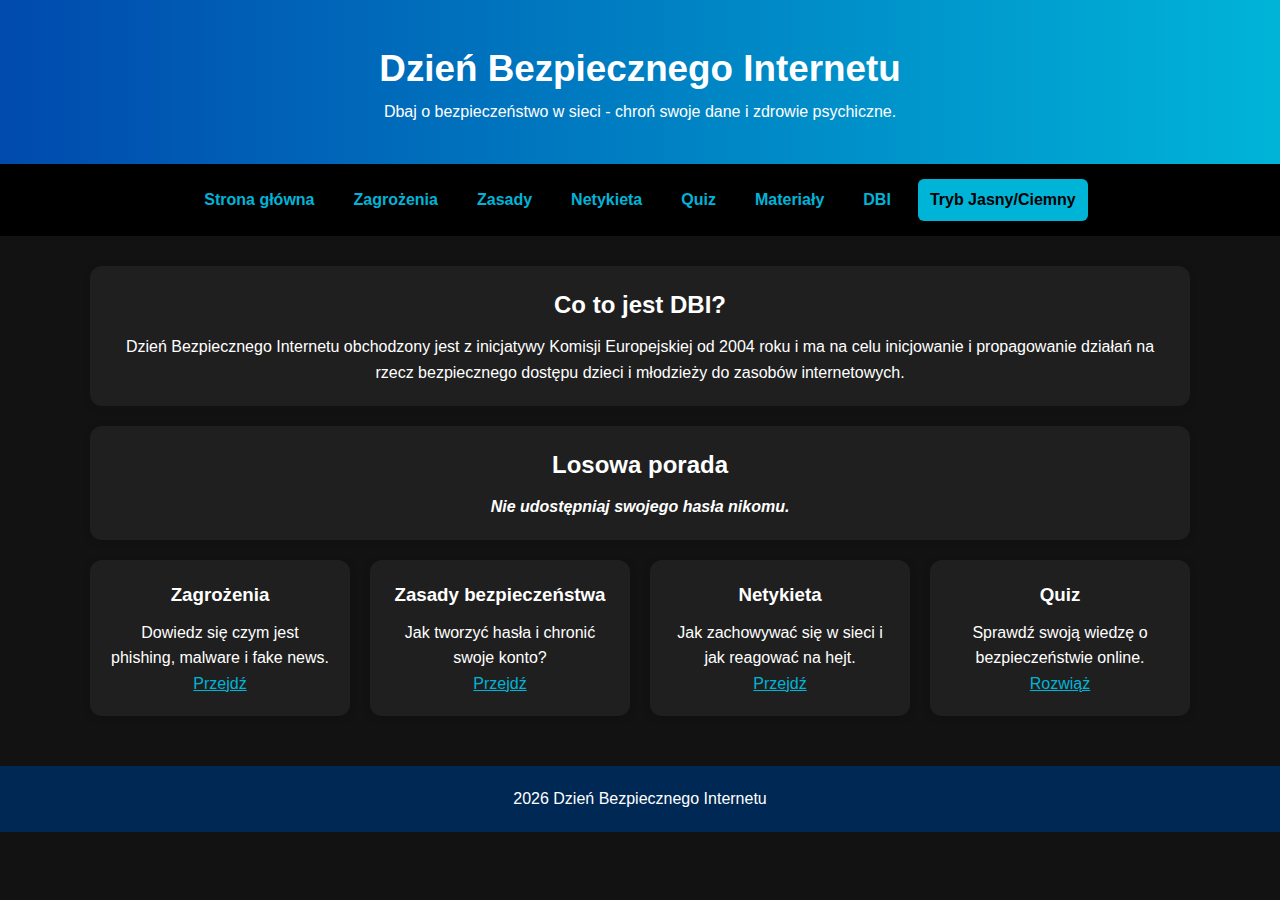
<file: Index.html>
<!DOCTYPE html>
<html lang="pl">
<head>
  <meta charset="UTF-8" />
  <meta name="viewport" content="width=device-width, initial-scale=1.0" />
  <title>Dzień Bezpiecznego Internetu</title>
  <link rel="stylesheet" href="style.css" />
</head>

<body class="dark">

  <header class="header">
    <h1>Dzień Bezpiecznego Internetu</h1>
    <p>Dbaj o bezpieczeństwo w sieci - chroń swoje dane i zdrowie psychiczne.</p>
  </header>

  <nav class="nav">
    <a href="index.html">Strona główna</a>
    <a href="zagrozenia.html">Zagrożenia</a>
    <a href="zasady.html">Zasady</a>
    <a href="netykieta.html">Netykieta</a>
    <a href="quiz.html">Quiz</a>
    <a href="materialy.html">Materiały</a>
    <a href="https://www.saferinternet.pl/dbi/o-dbi.html">DBI</a>

    <button id="dlmode" onclick="dlmode()">Tryb Jasny/Ciemny</button>
  </nav>

  <main class="main">

    <section class="sekcja">
      <h2>Co to jest DBI?</h2>
      <p>
        Dzień Bezpiecznego Internetu obchodzony jest z inicjatywy Komisji Europejskiej od 2004 roku i ma na celu inicjowanie i propagowanie
        działań na rzecz bezpiecznego dostępu dzieci i młodzieży do zasobów internetowych.
      </p>
    </section>

    <section class="sekcja">
      <h2>Losowa porada</h2>
      <b><i><p id="porada">porada</p></i></b>
    </section>

    <section class="uklad">
      <div class="sekcja">
        <h3>Zagrożenia</h3>
        <p>Dowiedz się czym jest phishing, malware i fake news.</p>
        <a class="link" href="zagrozenia.html">Przejdź</a>
      </div>

      <div class="sekcja">
        <h3>Zasady bezpieczeństwa</h3>
        <p>Jak tworzyć hasła i chronić swoje konto?</p>
        <a class="link" href="zasady.html">Przejdź</a>
      </div>

      <div class="sekcja">
        <h3>Netykieta</h3>
        <p>Jak zachowywać się w sieci i jak reagować na hejt.</p>
        <a class="link" href="netykieta.html">Przejdź</a>
      </div>

      <div class="sekcja">
        <h3>Quiz</h3>
        <p>Sprawdź swoją wiedzę o bezpieczeństwie online.</p>
        <a class="link" href="quiz.html">Rozwiąż</a>
      </div>
    </section>

  </main>

  <footer class="footer">
    <p>2026 Dzień Bezpiecznego Internetu</p>
  </footer>

  <script>

    //porada dnia
    const porady = [
      "Nie klikaj podejrzanych linków w wiadomościach.",
      "Stosuj uwierzytelnianie dwuetapowe (2FA).",
      "Nie udostępniaj swojego hasła nikomu.",
      "Sprawdzaj czy strona ma kłódkę HTTPS.",
      "Nie pobieraj plików z nieznanych źródeł.",
      "Uważaj na fake news - sprawdzaj źródła informacji.",
      "Nie podawaj danych osobowych obcym osobom.",
      "Regularnie instaluj aktualizacje systemu operacyjnego, przeglądarek i aplikacji",
      "Nie pozostawiaj telefonu, tabletu ani komputera bez nadzoru i ustaw blokadę ekranu",
      "Używaj programów antywirusowych i firewall",
      "Regularnie twórz kopie zapasowe ważnych danych"
    ];

    const poradaElement = document.getElementById("porada");
    const losowaPorada = porady[Math.floor(Math.random() * porady.length)];
    poradaElement.textContent = losowaPorada;

    //darkmode
    function dlmode(){
        document.body.classList.toggle("dark");
        const button = document.getElementById("dlmode");

        if (document.body.classList.contains("dark")){
            button.textContent = "Tryb jasny";
        }
        else {
            button.textContent = "Tryb ciemny";
        }
    }
  </script>

</body>

</html>
</file>
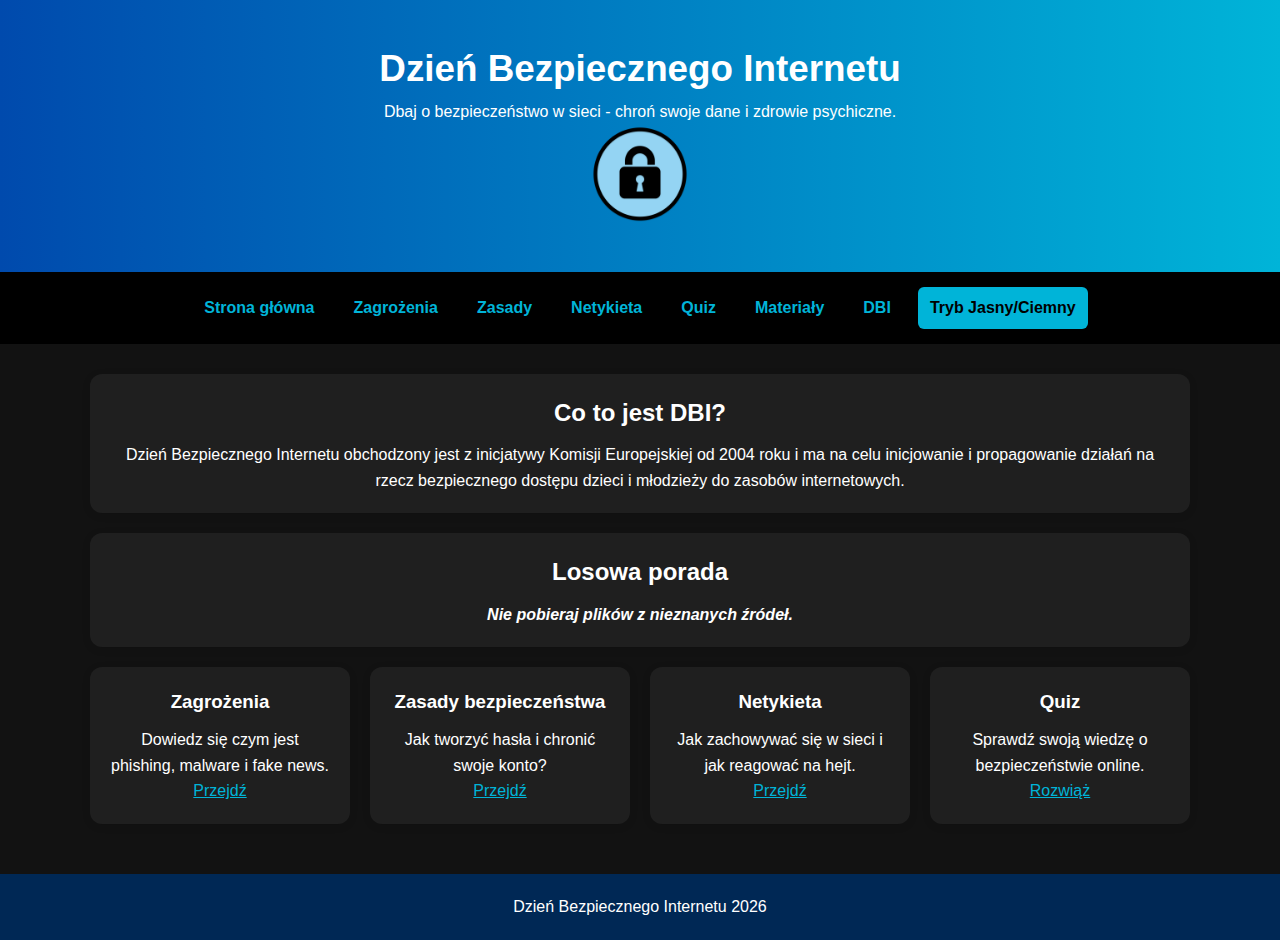
<file: index.html>
<!DOCTYPE html>
<html lang="pl">
<head>
  <meta charset="UTF-8" />
  <meta name="viewport" content="width=device-width, initial-scale=1.0" />
  <title>Dzień Bezpiecznego Internetu</title>
  <link rel="stylesheet" href="style.css" />
</head>

<body class="dark">

  <header class="header">
    <h1>Dzień Bezpiecznego Internetu</h1>
    <p>Dbaj o bezpieczeństwo w sieci - chroń swoje dane i zdrowie psychiczne.</p>
    <img src="lock.png" alt="lock" width="100px" height="100px">
  </header>

  <nav class="nav">
    <a href="index.html">Strona główna</a>
    <a href="zagrozenia.html">Zagrożenia</a>
    <a href="zasady.html">Zasady</a>
    <a href="netykieta.html">Netykieta</a>
    <a href="quiz.html">Quiz</a>
    <a href="materialy.html">Materiały</a>
    <a href="https://www.saferinternet.pl/dbi/o-dbi.html">DBI</a>

    <button id="dlmode" onclick="dlmode()">Tryb Jasny/Ciemny</button>
  </nav>

  <main class="main">

    <section class="sekcja">
      <h2>Co to jest DBI?</h2>
      <p>
        Dzień Bezpiecznego Internetu obchodzony jest z inicjatywy Komisji Europejskiej od 2004 roku i ma na celu inicjowanie i propagowanie
        działań na rzecz bezpiecznego dostępu dzieci i młodzieży do zasobów internetowych.
      </p>
    </section>

    <section class="sekcja">
      <h2>Losowa porada</h2>
      <b><i><p id="porada">porada</p></i></b>
    </section>

    <section class="uklad">
      <div class="sekcja">
        <h3>Zagrożenia</h3>
        <p>Dowiedz się czym jest phishing, malware i fake news.</p>
        <a class="link" href="zagrozenia.html">Przejdź</a>
      </div>

      <div class="sekcja">
        <h3>Zasady bezpieczeństwa</h3>
        <p>Jak tworzyć hasła i chronić swoje konto?</p>
        <a class="link" href="zasady.html">Przejdź</a>
      </div>

      <div class="sekcja">
        <h3>Netykieta</h3>
        <p>Jak zachowywać się w sieci i jak reagować na hejt.</p>
        <a class="link" href="netykieta.html">Przejdź</a>
      </div>

      <div class="sekcja">
        <h3>Quiz</h3>
        <p>Sprawdź swoją wiedzę o bezpieczeństwie online.</p>
        <a class="link" href="quiz.html">Rozwiąż</a>
      </div>
    </section>

  </main>

  <footer class="footer">
    <p>Dzień Bezpiecznego Internetu 2026</p>
  </footer>

  <script>

    //porada dnia
    const porady = [
      "Nie klikaj podejrzanych linków w wiadomościach.",
      "Stosuj uwierzytelnianie dwuetapowe (2FA).",
      "Nie udostępniaj swojego hasła nikomu.",
      "Sprawdzaj czy strona ma kłódkę HTTPS.",
      "Nie pobieraj plików z nieznanych źródeł.",
      "Uważaj na fake news - sprawdzaj źródła informacji.",
      "Nie podawaj danych osobowych obcym osobom.",
      "Regularnie instaluj aktualizacje systemu operacyjnego, przeglądarek i aplikacji",
      "Nie pozostawiaj telefonu, tabletu ani komputera bez nadzoru i ustaw blokadę ekranu",
      "Używaj programów antywirusowych i firewall",
      "Regularnie twórz kopie zapasowe ważnych danych"
    ];

    const poradaElement = document.getElementById("porada");
    const losowaPorada = porady[Math.floor(Math.random() * porady.length)];
    poradaElement.textContent = losowaPorada;

    //darkmode
    function dlmode(){
        document.body.classList.toggle("dark");
        const button = document.getElementById("dlmode");

        if (document.body.classList.contains("dark")){
            button.textContent = "Tryb jasny";
        }
        else {
            button.textContent = "Tryb ciemny";
        }
    }
  </script>

</body>
</html>
</file>
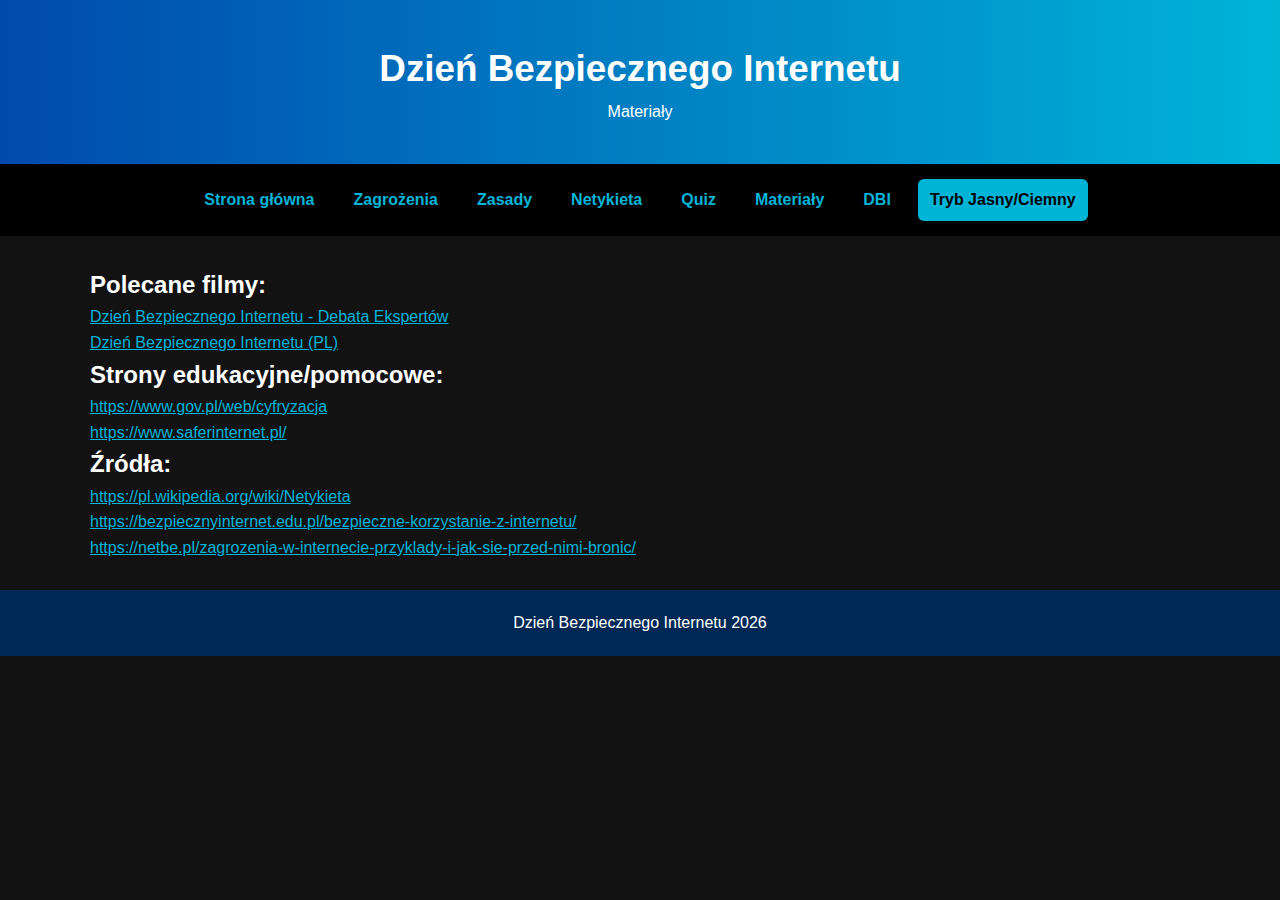
<file: materialy.html>
<!DOCTYPE html>
<html lang="pl">
<head>
  <meta charset="UTF-8" />
  <meta name="viewport" content="width=device-width, initial-scale=1.0" />
  <title>Dzień Bezpiecznego Internetu</title>
  <link rel="stylesheet" href="style.css" />
</head>

<body class="dark">

  <header class="header">
    <h1>Dzień Bezpiecznego Internetu</h1>
    <p>Materiały</p>
  </header>

  <nav class="nav">
    <a href="index.html">Strona główna</a>
    <a href="zagrozenia.html">Zagrożenia</a>
    <a href="zasady.html">Zasady</a>
    <a href="netykieta.html">Netykieta</a>
    <a href="quiz.html">Quiz</a>
    <a href="materialy.html">Materiały</a>
    <a href="https://www.saferinternet.pl/dbi/o-dbi.html">DBI</a>
    <button id="dlmode" onclick="dlmode()">Tryb Jasny/Ciemny</button>
  </nav>

    <main class="main">
        
      <section class="sekcjazrodla">
        <h2>Polecane filmy:</h2>
        <a href="https://www.youtube.com/watch?v=_OgVH2-SxvQ">Dzień Bezpiecznego Internetu - Debata Ekspertów</a><br>
        <a href="https://www.youtube.com/watch?v=UoL0qexq6uw">Dzień Bezpiecznego Internetu (PL)</a>
      </section>

      <section class="sekcjazrodla">
        <h2>Strony edukacyjne/pomocowe:</h2>
        <a href="https://www.gov.pl/web/cyfryzacja">https://www.gov.pl/web/cyfryzacja</a><br>
        <a href="https://www.saferinternet.pl/">https://www.saferinternet.pl/</a>
      </section>

      <section class="sekcjazrodla">
        <h2>Źródła:</h2>
        <a href="https://pl.wikipedia.org/wiki/Netykieta">https://pl.wikipedia.org/wiki/Netykieta</a><br>
        <a href="https://bezpiecznyinternet.edu.pl/bezpieczne-korzystanie-z-internetu/">https://bezpiecznyinternet.edu.pl/bezpieczne-korzystanie-z-internetu/</a><br>
        <a href="https://netbe.pl/zagrozenia-w-internecie-przyklady-i-jak-sie-przed-nimi-bronic/">https://netbe.pl/zagrozenia-w-internecie-przyklady-i-jak-sie-przed-nimi-bronic/</a>
      </section>

    </main>

  <footer class="footer">
    <p>Dzień Bezpiecznego Internetu 2026</p>
  </footer>

    <script>
      //darkmode
    function dlmode(){
        document.body.classList.toggle("dark");
        const button = document.getElementById("dlmode");

        if (document.body.classList.contains("dark")){
            button.textContent = "Tryb jasny";
        }
        else {
            button.textContent = "Tryb ciemny";
        }
    }
  </script>

</body>
</html>
</file>
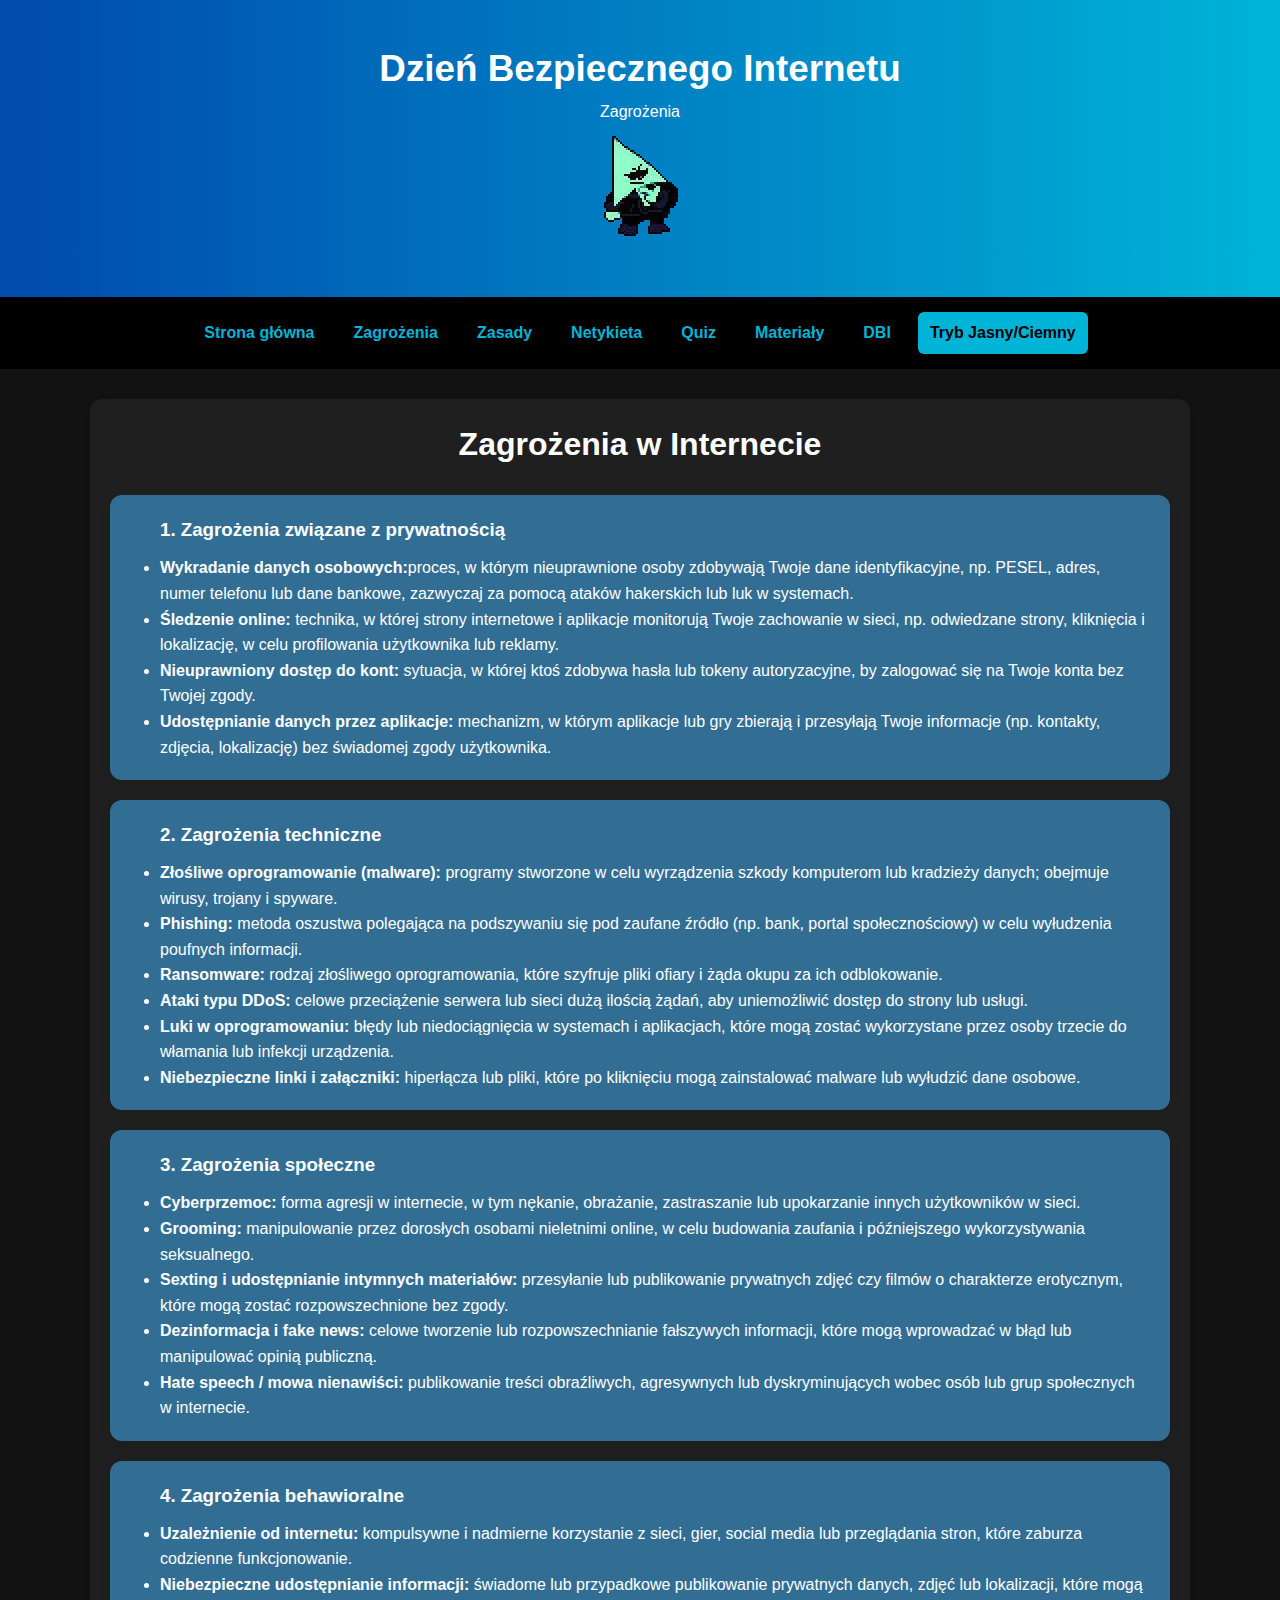
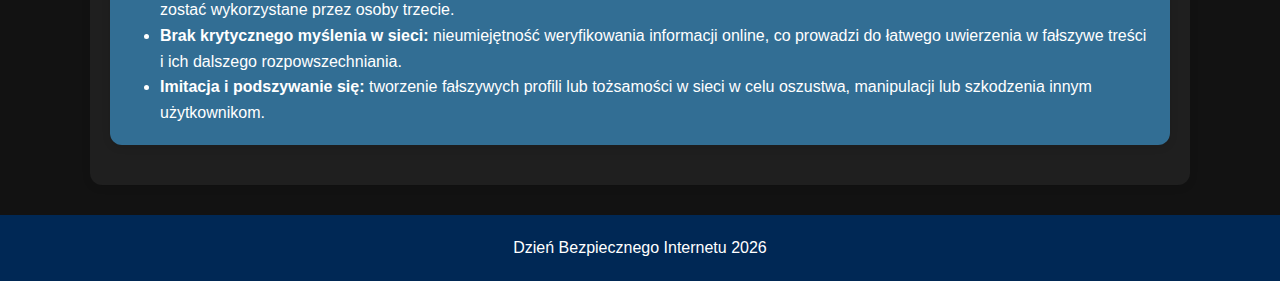
<file: zagrozenia.html>
<!DOCTYPE html>
<html lang="pl">
<head>
  <meta charset="UTF-8" />
  <meta name="viewport" content="width=device-width, initial-scale=1.0" />
  <title>Dzień Bezpiecznego Internetu</title>
  <link rel="stylesheet" href="style.css" />
</head>

<body class="dark">

  <header class="header">
    <h1>Dzień Bezpiecznego Internetu</h1>
    <p>Zagrożenia</p>
    <img src="hecker.png" alt="hecker" class="hecker">
  </header>

  <nav class="nav">
    <a href="index.html">Strona główna</a>
    <a href="zagrozenia.html">Zagrożenia</a>
    <a href="zasady.html">Zasady</a>
    <a href="netykieta.html">Netykieta</a>
    <a href="quiz.html">Quiz</a>
    <a href="materialy.html">Materiały</a>
    <a href="https://www.saferinternet.pl/dbi/o-dbi.html">DBI</a>
    <button id="dlmode" onclick="dlmode()">Tryb Jasny/Ciemny</button>
  </nav>

  <main class="main">

    <section class="sekcja">
      <h1>Zagrożenia w Internecie</h1><br>
      
      <section class="sekcjazagrozen">
        <h3>1. Zagrożenia związane z prywatnością</h3>
        <ul>
          <li><strong>Wykradanie danych osobowych:</strong>proces, w którym nieuprawnione osoby zdobywają Twoje dane identyfikacyjne, np. PESEL, adres, numer telefonu lub dane bankowe, zazwyczaj za pomocą ataków hakerskich lub luk w systemach.</li>
          <li><strong>Śledzenie online:</strong> technika, w której strony internetowe i aplikacje monitorują Twoje zachowanie w sieci, np. odwiedzane strony, kliknięcia i lokalizację, w celu profilowania użytkownika lub reklamy.</li>
          <li><strong>Nieuprawniony dostęp do kont:</strong> sytuacja, w której ktoś zdobywa hasła lub tokeny autoryzacyjne, by zalogować się na Twoje konta bez Twojej zgody.</li>
          <li><strong>Udostępnianie danych przez aplikacje:</strong> mechanizm, w którym aplikacje lub gry zbierają i przesyłają Twoje informacje (np. kontakty, zdjęcia, lokalizację) bez świadomej zgody użytkownika.</li>
        </ul>
      </section>

      <section class="sekcjazagrozen">
        <h3>2. Zagrożenia techniczne</h3>
        <ul>
          <li><strong>Złośliwe oprogramowanie (malware):</strong> programy stworzone w celu wyrządzenia szkody komputerom lub kradzieży danych; obejmuje wirusy, trojany i spyware.</li>
          <li><strong>Phishing:</strong> metoda oszustwa polegająca na podszywaniu się pod zaufane źródło (np. bank, portal społecznościowy) w celu wyłudzenia poufnych informacji.</li>
          <li><strong>Ransomware:</strong> rodzaj złośliwego oprogramowania, które szyfruje pliki ofiary i żąda okupu za ich odblokowanie.</li>
          <li><strong>Ataki typu DDoS:</strong> celowe przeciążenie serwera lub sieci dużą ilością żądań, aby uniemożliwić dostęp do strony lub usługi.</li>
          <li><strong>Luki w oprogramowaniu:</strong> błędy lub niedociągnięcia w systemach i aplikacjach, które mogą zostać wykorzystane przez osoby trzecie do włamania lub infekcji urządzenia.</li>
          <li><strong>Niebezpieczne linki i załączniki:</strong> hiperłącza lub pliki, które po kliknięciu mogą zainstalować malware lub wyłudzić dane osobowe.</li>
        </ul>
      </section>

      <section class="sekcjazagrozen">
        <h3>3. Zagrożenia społeczne</h3>
        <ul>
          <li><strong>Cyberprzemoc:</strong> forma agresji w internecie, w tym nękanie, obrażanie, zastraszanie lub upokarzanie innych użytkowników w sieci.</li>
          <li><strong>Grooming:</strong> manipulowanie przez dorosłych osobami nieletnimi online, w celu budowania zaufania i późniejszego wykorzystywania seksualnego.</li>
          <li><strong>Sexting i udostępnianie intymnych materiałów:</strong> przesyłanie lub publikowanie prywatnych zdjęć czy filmów o charakterze erotycznym, które mogą zostać rozpowszechnione bez zgody.</li>
          <li><strong>Dezinformacja i fake news:</strong> celowe tworzenie lub rozpowszechnianie fałszywych informacji, które mogą wprowadzać w błąd lub manipulować opinią publiczną.</li>
          <li><strong>Hate speech / mowa nienawiści:</strong> publikowanie treści obraźliwych, agresywnych lub dyskryminujących wobec osób lub grup społecznych w internecie.</li>
        </ul>
      </section>

      <section class="sekcjazagrozen">
        <h3>4. Zagrożenia behawioralne</h3>
        <ul>
          <li><strong>Uzależnienie od internetu:</strong> kompulsywne i nadmierne korzystanie z sieci, gier, social media lub przeglądania stron, które zaburza codzienne funkcjonowanie.</li>
          <li><strong>Niebezpieczne udostępnianie informacji:</strong> świadome lub przypadkowe publikowanie prywatnych danych, zdjęć lub lokalizacji, które mogą zostać wykorzystane przez osoby trzecie.</li>
          <li><strong>Brak krytycznego myślenia w sieci:</strong> nieumiejętność weryfikowania informacji online, co prowadzi do łatwego uwierzenia w fałszywe treści i ich dalszego rozpowszechniania.</li>
          <li><strong>Imitacja i podszywanie się:</strong> tworzenie fałszywych profili lub tożsamości w sieci w celu oszustwa, manipulacji lub szkodzenia innym użytkownikom.</li>
        </ul>
      </section>
      
    </section>

  </main>

  <footer class="footer">
    <p>Dzień Bezpiecznego Internetu 2026</p>
  </footer>

    <script>
      //darkmode
    function dlmode(){
        document.body.classList.toggle("dark");
        const button = document.getElementById("dlmode");

        if (document.body.classList.contains("dark")){
            button.textContent = "Tryb jasny";
        }
        else {
            button.textContent = "Tryb ciemny";
        }
    }
  </script>

</body>
</html>
</file>
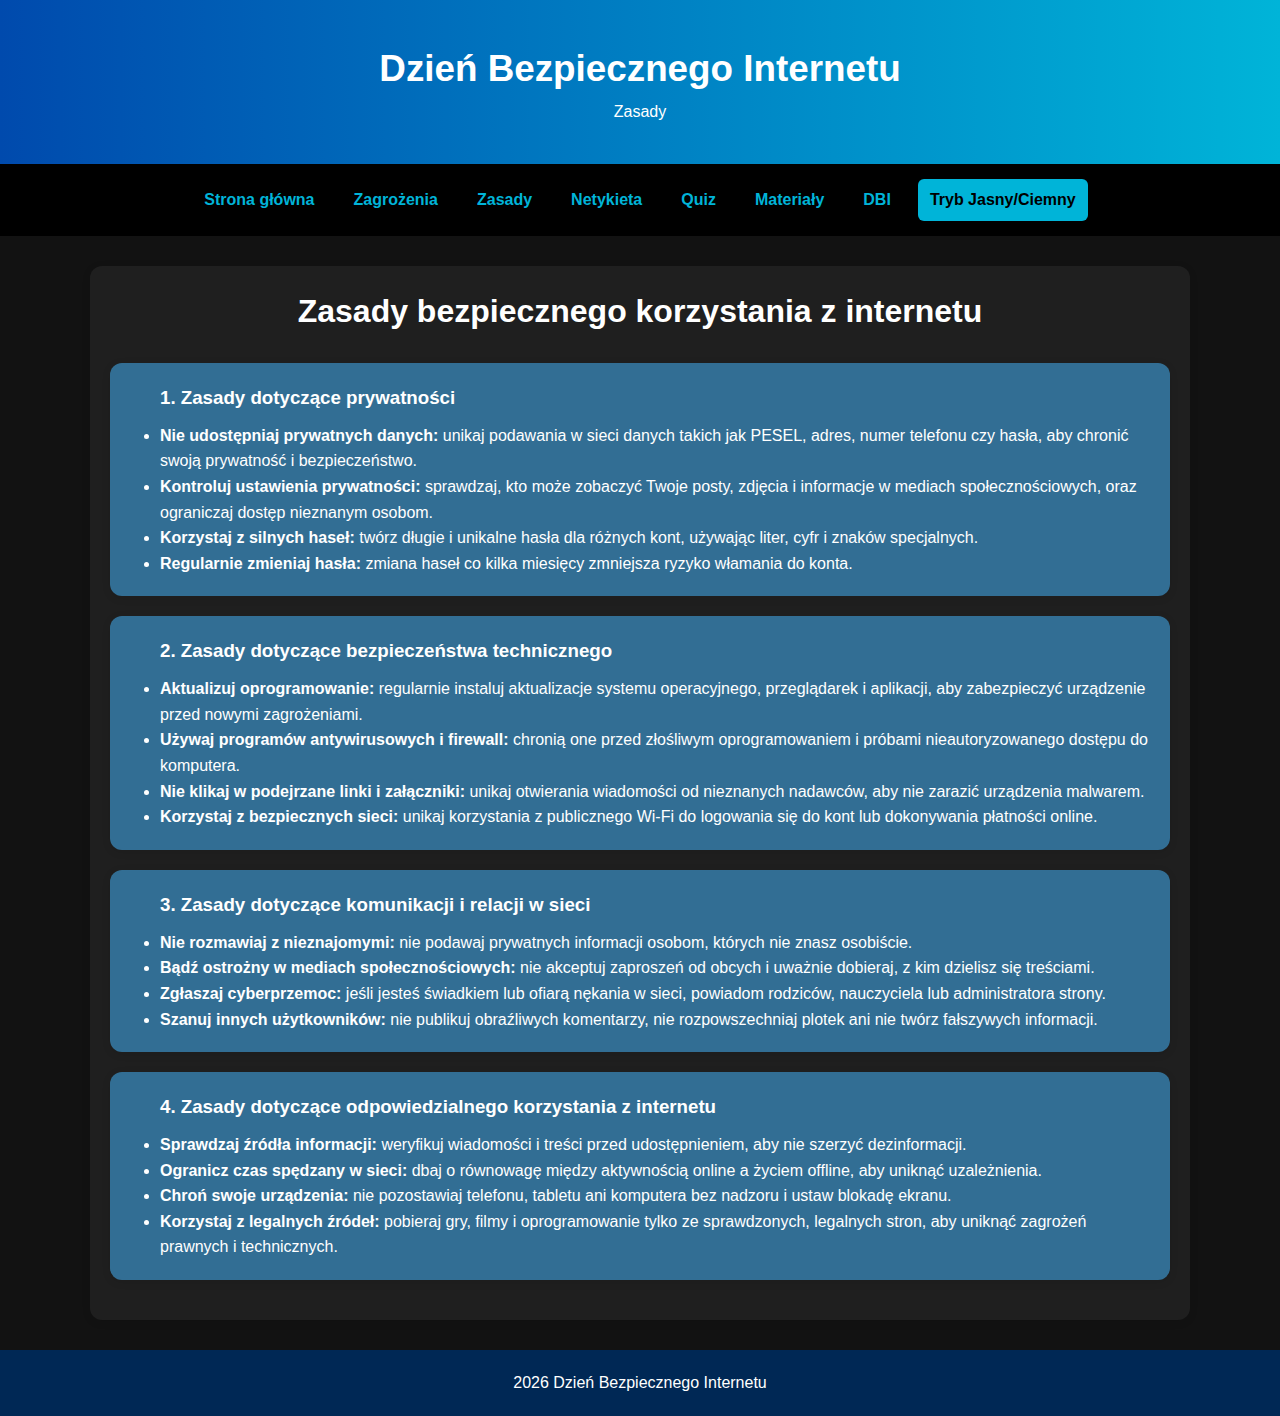
<file: zasady.html>
<!DOCTYPE html>
<html lang="pl">
<head>
  <meta charset="UTF-8" />
  <meta name="viewport" content="width=device-width, initial-scale=1.0" />
  <title>Dzień Bezpiecznego Internetu</title>
  <link rel="stylesheet" href="style.css" />
</head>

<body class="dark">

  <header class="header">
    <h1>Dzień Bezpiecznego Internetu</h1>
    <p>Zasady</p>
  </header>

  <nav class="nav">
    <a href="index.html">Strona główna</a>
    <a href="zagrozenia.html">Zagrożenia</a>
    <a href="zasady.html">Zasady</a>
    <a href="netykieta.html">Netykieta</a>
    <a href="quiz.html">Quiz</a>
    <a href="materialy.html">Materiały</a>
    <a href="https://www.saferinternet.pl/dbi/o-dbi.html">DBI</a>
    <button id="dlmode" onclick="dlmode()">Tryb Jasny/Ciemny</button>
  </nav>

  <main class="main">

    <section class="sekcja">
      <h1>Zasady bezpiecznego korzystania z internetu</h1><br>

      <section class="sekcjazasad">
        <h3>1. Zasady dotyczące prywatności</h3>
        <ul>
          <li><strong>Nie udostępniaj prywatnych danych:</strong> unikaj podawania w sieci danych takich jak PESEL, adres, numer telefonu czy hasła, aby chronić swoją prywatność i bezpieczeństwo.</li>
          <li><strong>Kontroluj ustawienia prywatności:</strong> sprawdzaj, kto może zobaczyć Twoje posty, zdjęcia i informacje w mediach społecznościowych, oraz ograniczaj dostęp nieznanym osobom.</li>
          <li><strong>Korzystaj z silnych haseł:</strong> twórz długie i unikalne hasła dla różnych kont, używając liter, cyfr i znaków specjalnych.</li>
          <li><strong>Regularnie zmieniaj hasła:</strong> zmiana haseł co kilka miesięcy zmniejsza ryzyko włamania do konta.</li>
        </ul>
      </section>

      <section class="sekcjazasad">
        <h3>2. Zasady dotyczące bezpieczeństwa technicznego</h3>
        <ul>
          <li><strong>Aktualizuj oprogramowanie:</strong> regularnie instaluj aktualizacje systemu operacyjnego, przeglądarek i aplikacji, aby zabezpieczyć urządzenie przed nowymi zagrożeniami.</li>
          <li><strong>Używaj programów antywirusowych i firewall:</strong> chronią one przed złośliwym oprogramowaniem i próbami nieautoryzowanego dostępu do komputera.</li>
          <li><strong>Nie klikaj w podejrzane linki i załączniki:</strong> unikaj otwierania wiadomości od nieznanych nadawców, aby nie zarazić urządzenia malwarem.</li>
          <li><strong>Korzystaj z bezpiecznych sieci:</strong> unikaj korzystania z publicznego Wi-Fi do logowania się do kont lub dokonywania płatności online.</li>
        </ul>
      </section>

      <section class="sekcjazasad">
        <h3>3. Zasady dotyczące komunikacji i relacji w sieci</h3>
        <ul>
          <li><strong>Nie rozmawiaj z nieznajomymi:</strong> nie podawaj prywatnych informacji osobom, których nie znasz osobiście.</li>
          <li><strong>Bądź ostrożny w mediach społecznościowych:</strong> nie akceptuj zaproszeń od obcych i uważnie dobieraj, z kim dzielisz się treściami.</li>
          <li><strong>Zgłaszaj cyberprzemoc:</strong> jeśli jesteś świadkiem lub ofiarą nękania w sieci, powiadom rodziców, nauczyciela lub administratora strony.</li>
          <li><strong>Szanuj innych użytkowników:</strong> nie publikuj obraźliwych komentarzy, nie rozpowszechniaj plotek ani nie twórz fałszywych informacji.</li>
        </ul>
      </section>

      <section class="sekcjazasad">
        <h3>4. Zasady dotyczące odpowiedzialnego korzystania z internetu</h3>
        <ul>
          <li><strong>Sprawdzaj źródła informacji:</strong> weryfikuj wiadomości i treści przed udostępnieniem, aby nie szerzyć dezinformacji.</li>
          <li><strong>Ogranicz czas spędzany w sieci:</strong> dbaj o równowagę między aktywnością online a życiem offline, aby uniknąć uzależnienia.</li>
          <li><strong>Chroń swoje urządzenia:</strong> nie pozostawiaj telefonu, tabletu ani komputera bez nadzoru i ustaw blokadę ekranu.</li>
          <li><strong>Korzystaj z legalnych źródeł:</strong> pobieraj gry, filmy i oprogramowanie tylko ze sprawdzonych, legalnych stron, aby uniknąć zagrożeń prawnych i technicznych.</li>
        </ul>
      </section>

    </section>

  </main>




  <footer class="footer">
    <p>2026 Dzień Bezpiecznego Internetu</p>
  </footer>

    <script>
      //darkmode
    function dlmode(){
        document.body.classList.toggle("dark");
        const button = document.getElementById("dlmode");

        if (document.body.classList.contains("dark")){
            button.textContent = "Tryb jasny";
        }
        else {
            button.textContent = "Tryb ciemny";
        }
    }
  </script>

</body>

</html>
</file>
<file: style.css>
*{
  margin: 0;
  padding: 0;
  box-sizing: border-box;
  font-family: Arial, sans-serif;
}

body{
  background: #f3f6fb;
  color: #222;
  line-height: 1.6;
}

.header{
  background: linear-gradient(90deg, #004aad, #00b4d8);
  color: white;
  text-align: center;
  padding: 40px 20px;
}

.header h1{
  font-size: 2.3rem;
}

.nav{
  background: #002855;
  padding: 15px;
  display: flex;
  justify-content: center;
  flex-wrap: wrap;
  gap: 15px;
}

.nav a{
  color: white;
  text-decoration: none;
  font-weight: bold;
  padding: 8px 12px;
  border-radius: 6px;
  transition: 0.3s;
}

.nav a:hover{
  background: rgba(255, 255, 255, 0.2);
}

.nav button{
  background: #00b4d8;
  border: none;
  padding: 8px 12px;
  border-radius: 6px;
  cursor: pointer;
  font-size: 1rem;
  font-weight: bold;
}

.main{
  width: 90%;
  max-width: 1100px;
  margin: 30px auto;
}

.sekcja{
  background: white;
  padding: 20px;
  border-radius: 12px;
  box-shadow: 0px 2px 8px rgba(0,0,0,0.1);
  margin-bottom: 20px;
  text-align: center;
}

.sekcja h2, .sekcja h3{
  margin-bottom: 10px;
}

.uklad{
  display: grid;
  grid-template-columns: repeat(auto-fit, minmax(220px, 1fr));
  gap: 20px;
}

.przycisk{
  display: inline-block;
  margin-top: 10px;
  padding: 10px 15px;
  background: #004aad;
  color: white;
  text-decoration: none;
  border-radius: 8px;
  transition: 0.3s;
}

.przycisk:hover{
  background: #002855;
}

.footer{
  text-align: center;
  padding: 20px;
  background: #002855;
  color: white;
  margin-top: 30px;
}

/*dlmode*/
body.dark{
  background: #121212;
  color: white;
}

body.dark .sekcja{
  background: #1f1f1f;
  color: white;
}

body.dark .nav{
  background: #000;
}

body.dark .przycisk{
  background: #00b4d8;
  color: black;
}

body.dark a {
  color: #00b4d8;
}

.sekcjazagrozen, .sekcjazasad{
  background: rgba(68, 183, 255, 0.527);
  padding: 20px;
  border-radius: 12px;
  box-shadow: 0px 2px 8px rgba(0,0,0,0.1);
  margin-bottom: 20px;
  padding-left: 50px;
  text-align: left;
}
</file>
